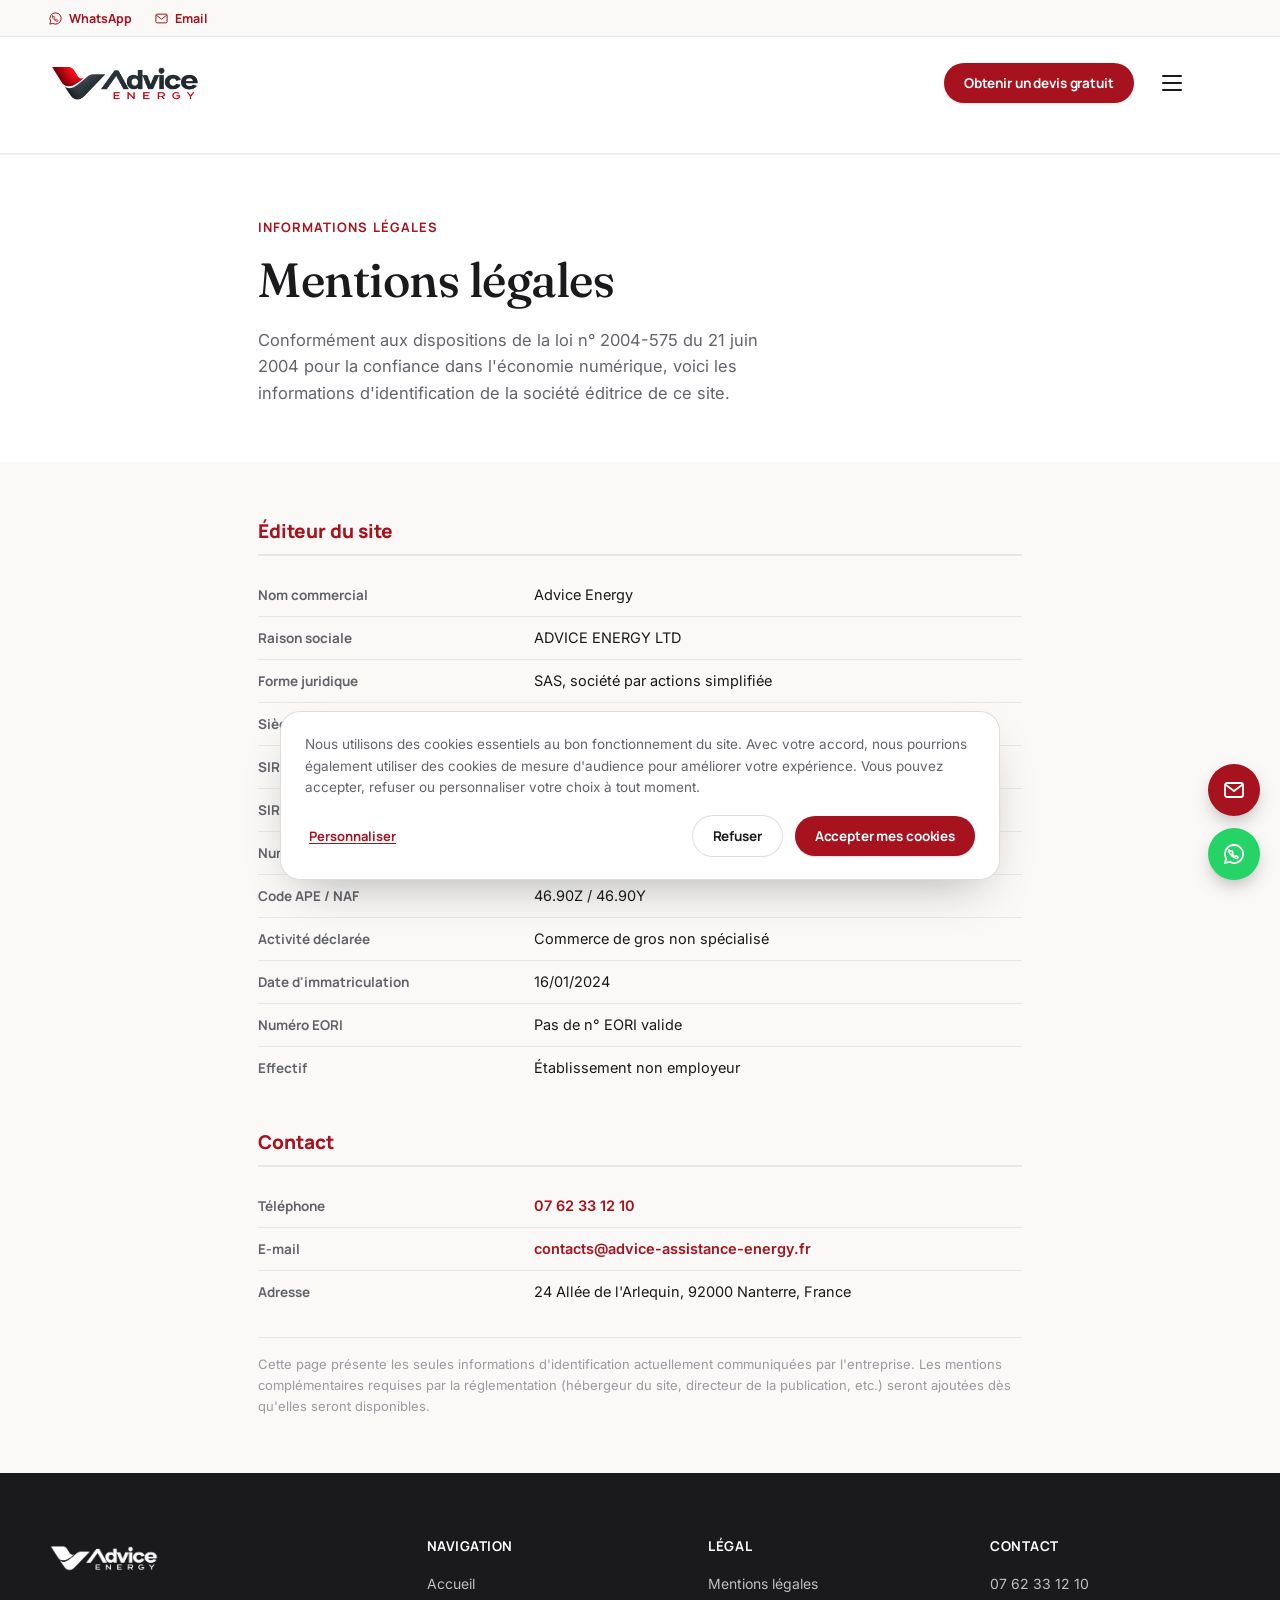
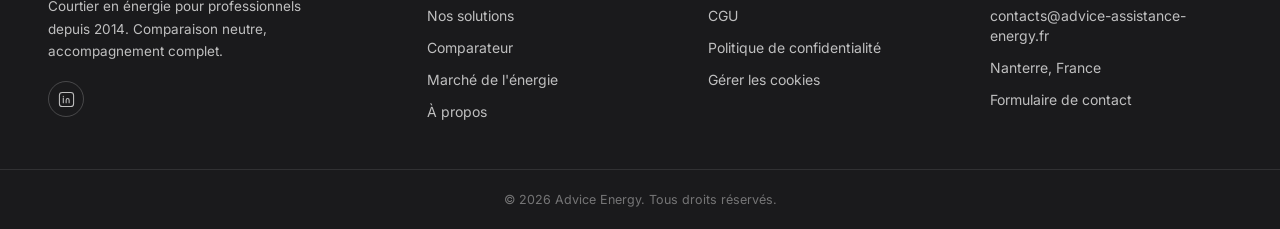
<file: mentions-legales.html>
<!DOCTYPE html>
<html lang="fr">
<head>
<meta charset="UTF-8">
<meta name="viewport" content="width=device-width, initial-scale=1.0">
<title>Mentions légales : Advice Energy</title>
<meta name="description" content="Mentions légales du site Advice Energy : identification de l'entreprise, forme juridique, coordonnées et informations réglementaires.">
<meta name="robots" content="noindex, follow">

<link rel="preconnect" href="https://fonts.googleapis.com">
<link rel="preconnect" href="https://fonts.gstatic.com" crossorigin>
<link href="https://fonts.googleapis.com/css2?family=Manrope:wght@500;600;700;800&family=Inter:wght@400;500;600&family=Fraunces:ital,wght@0,500;0,600;1,500;1,600&display=swap" rel="stylesheet">

<link rel="stylesheet" href="assets/css/style.css">
</head>
<body>

<a href="#main" class="skip-link">Aller au contenu</a>

<!-- ============================= -->
<!-- TOPBAR - CONTACT RAPIDE -->
<!-- ============================= -->
<div class="topbar">
  <div class="topbar__inner">
    <a href="https://wa.me/33762331210?text=Bonjour%20Advice%20Energy%2C%20j%27ai%20une%20question." class="topbar__link" target="_blank" rel="noopener">
      <span class="topbar__icon" aria-hidden="true">
        <svg viewBox="0 0 24 24" fill="none"><path d="M12 3a9 9 0 0 0-7.8 13.5L3 21l4.6-1.2A9 9 0 1 0 12 3z" stroke="currentColor" stroke-width="1.6" stroke-linejoin="round"/><path d="M8.5 9.3c.2-.5.5-.6.8-.6h.5c.2 0 .4.1.5.4l.6 1.3c.1.3 0 .5-.1.7l-.5.5c-.1.2-.1.3 0 .5.5.9 1.4 1.8 2.3 2.3.2.1.3.1.5 0l.5-.5c.2-.2.4-.2.7-.1l1.3.6c.3.1.4.3.4.5v.5c0 .3-.1.6-.5.8-.9.4-2.2.2-4-1-1.4-.9-2.7-2.2-3.6-3.6-1.1-1.7-1.3-2.9-1-3.9z" stroke="currentColor" stroke-width="1.3" stroke-linecap="round" stroke-linejoin="round"/></svg>
      </span>
      WhatsApp
    </a>
    <a href="mailto:contacts@advice-assistance-energy.fr" class="topbar__link">
      <span class="topbar__icon" aria-hidden="true">
        <svg viewBox="0 0 24 24" fill="none"><rect x="3" y="5" width="18" height="14" rx="2" stroke="currentColor" stroke-width="1.6"/><path d="M4 7l8 6 8-6" stroke="currentColor" stroke-width="1.6" stroke-linecap="round" stroke-linejoin="round"/></svg>
      </span>
      Email
    </a>
  </div>
</div>

<!-- ============================= -->
<!-- HEADER STICKY                 -->
<!-- ============================= -->
<header class="site-header" id="siteHeader">
  <div class="site-header__inner">

    <a href="index.html#accueil" class="site-header__logo" aria-label="Accueil Advice Energy">
      <img src="assets/images/Advice_Energy_Logo.png" alt="Advice Energy" class="site-header__logo-img">
    </a>

    <nav class="site-header__nav" aria-label="Navigation principale">
      <ul>
        <li><a href="index.html#accueil" class="nav-link" data-i18n="nav.accueil">Accueil</a></li>
        <li><a href="index.html#solutions" class="nav-link" data-i18n="nav.solutions">Nos solutions</a></li>
        <li><a href="index.html#comparateur" class="nav-link" data-i18n="nav.comparateur">Comparateur</a></li>
        <li><a href="index.html#actualites" class="nav-link" data-i18n="nav.marche">Marché de l'énergie</a></li>
        <li><a href="index.html#apropos" class="nav-link" data-i18n="nav.apropos">À propos</a></li>
        <li><a href="index.html#contact" class="nav-link" data-i18n="nav.contact">Contact</a></li>
      </ul>
    </nav>

    <div class="site-header__actions">
      <a href="tel:0762331210" class="site-header__phone">
        <span class="site-header__phone-icon" aria-hidden="true">
          <svg viewBox="0 0 24 24" fill="none"><path d="M6.6 10.8c1.4 2.8 3.8 5.1 6.6 6.6l2.2-2.2c.3-.3.7-.4 1-.2 1.1.4 2.3.6 3.6.6.6 0 1 .4 1 1V20c0 .6-.4 1-1 1C10.6 21 3 13.4 3 4c0-.6.4-1 1-1h3.4c.6 0 1 .4 1 1 0 1.3.2 2.5.6 3.6.1.4 0 .8-.2 1L6.6 10.8z" stroke="currentColor" stroke-width="1.6" stroke-linecap="round" stroke-linejoin="round"/></svg>
        </span>
        <span class="site-header__phone-number">07 62 33 12 10</span>
      </a>

      <a href="https://wa.me/33762331210?text=Bonjour%20Advice%20Energy%2C%20je%20souhaite%20obtenir%20un%20devis%20gratuit%20pour%20mon%20entreprise." class="btn btn--cta" target="_blank" rel="noopener" data-i18n="header.cta">Obtenir un devis gratuit</a>

      <div class="lang-switch" role="group" aria-label="Choisir la langue / Choose language">
        <button type="button" class="lang-switch__btn is-active" data-lang="fr">FR</button>
        <button type="button" class="lang-switch__btn" data-lang="en">EN</button>
      </div>

      <button class="site-header__burger" id="burgerBtn" type="button" aria-label="Ouvrir le menu" aria-expanded="false" aria-controls="mobileMenu">
        <span></span><span></span><span></span>
      </button>
    </div>
  </div>

  <div class="site-header__mobile" id="mobileMenu">
    <ul class="site-header__mobile-nav">
      <li><a href="index.html#accueil" data-i18n="nav.accueil">Accueil</a></li>
      <li><a href="index.html#solutions" data-i18n="nav.solutions">Nos solutions</a></li>
      <li><a href="index.html#comparateur" data-i18n="nav.comparateur">Comparateur</a></li>
      <li><a href="index.html#actualites" data-i18n="nav.marche">Marché de l'énergie</a></li>
      <li><a href="index.html#apropos" data-i18n="nav.apropos">À propos</a></li>
      <li><a href="index.html#contact" data-i18n="nav.contact">Contact</a></li>
    </ul>
    <div class="lang-switch lang-switch--mobile" role="group" aria-label="Choisir la langue / Choose language">
      <button type="button" class="lang-switch__btn is-active" data-lang="fr">FR</button>
      <button type="button" class="lang-switch__btn" data-lang="en">EN</button>
    </div>
    <a href="tel:0762331210" class="site-header__mobile-phone">
      <span class="site-header__phone-icon" aria-hidden="true">
        <svg viewBox="0 0 24 24" fill="none"><path d="M6.6 10.8c1.4 2.8 3.8 5.1 6.6 6.6l2.2-2.2c.3-.3.7-.4 1-.2 1.1.4 2.3.6 3.6.6.6 0 1 .4 1 1V20c0 .6-.4 1-1 1C10.6 21 3 13.4 3 4c0-.6.4-1 1-1h3.4c.6 0 1 .4 1 1 0 1.3.2 2.5.6 3.6.1.4 0 .8-.2 1L6.6 10.8z" stroke="currentColor" stroke-width="1.6" stroke-linecap="round" stroke-linejoin="round"/></svg>
      </span>
      <strong>07 62 33 12 10</strong>
    </a>
    <a href="https://wa.me/33762331210?text=Bonjour%20Advice%20Energy%2C%20je%20souhaite%20obtenir%20un%20devis%20gratuit%20pour%20mon%20entreprise." class="btn btn--cta btn--block" target="_blank" rel="noopener" data-i18n="header.cta">Obtenir un devis gratuit</a>
  </div>
</header>

<main id="main">

  <!-- ============================= -->
  <!-- EN-TÊTE DE PAGE                -->
  <!-- ============================= -->
  <section class="section legal-hero">
    <div class="section__inner section__inner--narrow">
      <p class="eyebrow">Informations légales</p>
      <h1 class="legal-hero__title">Mentions légales</h1>
      <p class="hero__lede">Conformément aux dispositions de la loi n° 2004-575 du 21 juin 2004 pour la confiance dans l'économie numérique, voici les informations d'identification de la société éditrice de ce site.</p>
    </div>
  </section>

  <!-- ============================= -->
  <!-- CONTENU - MENTIONS LEGALES -->
  <!-- ============================= -->
  <section class="section section--soft">
    <div class="section__inner section__inner--narrow">

      <article class="legal-block">
        <h2>Éditeur du site</h2>
        <dl class="legal-list">
          <div class="legal-row"><dt>Nom commercial</dt><dd>Advice Energy</dd></div>
          <div class="legal-row"><dt>Raison sociale</dt><dd>ADVICE ENERGY LTD</dd></div>
          <div class="legal-row"><dt>Forme juridique</dt><dd>SAS, société par actions simplifiée</dd></div>
          <div class="legal-row"><dt>Siège social</dt><dd>24 Allée de l'Arlequin, 92000 Nanterre, France</dd></div>
          <div class="legal-row"><dt>SIREN</dt><dd>987 506 003</dd></div>
          <div class="legal-row"><dt>SIRET (établissement principal)</dt><dd>987 506 003 00019</dd></div>
          <div class="legal-row"><dt>Numéro de TVA intracommunautaire</dt><dd>FR87 987 506 003</dd></div>
          <div class="legal-row"><dt>Code APE / NAF</dt><dd>46.90Z / 46.90Y</dd></div>
          <div class="legal-row"><dt>Activité déclarée</dt><dd>Commerce de gros non spécialisé</dd></div>
          <div class="legal-row"><dt>Date d'immatriculation</dt><dd>16/01/2024</dd></div>
          <div class="legal-row"><dt>Numéro EORI</dt><dd>Pas de n° EORI valide</dd></div>
          <div class="legal-row"><dt>Effectif</dt><dd>Établissement non employeur</dd></div>
        </dl>
      </article>

      <article class="legal-block">
        <h2>Contact</h2>
        <dl class="legal-list">
          <div class="legal-row"><dt>Téléphone</dt><dd><a href="tel:0762331210">07 62 33 12 10</a></dd></div>
          <div class="legal-row"><dt>E-mail</dt><dd><a href="mailto:contacts@advice-assistance-energy.fr">contacts@advice-assistance-energy.fr</a></dd></div>
          <div class="legal-row"><dt>Adresse</dt><dd>24 Allée de l'Arlequin, 92000 Nanterre, France</dd></div>
        </dl>
      </article>

      <p class="legal-note">Cette page présente les seules informations d'identification actuellement communiquées par l'entreprise. Les mentions complémentaires requises par la réglementation (hébergeur du site, directeur de la publication, etc.) seront ajoutées dès qu'elles seront disponibles.</p>

    </div>
  </section>

</main>

<!-- ============================= -->
<!-- 14) FOOTER                     -->
<!-- ============================= -->
<footer class="site-footer">
  <div class="section__inner site-footer__inner">
    <div class="site-footer__brand">
      <img src="assets/images/Advice_Energy_Logo.png" alt="Advice Energy" class="site-footer__logo">
      <p data-i18n="footer.tagline">Courtier en énergie pour professionnels depuis 2014. Comparaison neutre, accompagnement complet.</p>
      <a href="#" class="site-footer__social" aria-label="Advice Energy sur LinkedIn">
        <svg viewBox="0 0 24 24" fill="none"><rect x="2" y="2" width="20" height="20" rx="4" stroke="currentColor" stroke-width="1.5"/><path d="M7.5 10v6.5M7.5 7.6v.1M11.5 16.5V13c0-1.4.9-2.4 2.2-2.4 1.2 0 2 .9 2 2.3v3.6" stroke="currentColor" stroke-width="1.5" stroke-linecap="round"/></svg>
      </a>
    </div>

    <nav class="site-footer__col" aria-label="Navigation">
      <h3 data-i18n="footer.navHeading">Navigation</h3>
      <ul>
        <li><a href="index.html#accueil" data-i18n="nav.accueil">Accueil</a></li>
        <li><a href="index.html#solutions" data-i18n="nav.solutions">Nos solutions</a></li>
        <li><a href="index.html#comparateur" data-i18n="nav.comparateur">Comparateur</a></li>
        <li><a href="index.html#actualites" data-i18n="nav.marche">Marché de l'énergie</a></li>
        <li><a href="index.html#apropos" data-i18n="nav.apropos">À propos</a></li>
      </ul>
    </nav>

    <div class="site-footer__col">
      <h3 data-i18n="footer.legalHeading">Légal</h3>
      <ul>
        <li><a href="mentions-legales.html" data-i18n="footer.legal1">Mentions légales</a></li>
        <li><a href="#" data-i18n="footer.legal2">CGU</a></li>
        <li><a href="#" data-i18n="footer.legal3">Politique de confidentialité</a></li>
        <li><button type="button" class="footer-link-btn" id="footerManageCookiesBtn" data-i18n="footer.manageCookies">Gérer les cookies</button></li>
      </ul>
    </div>

    <div class="site-footer__col">
      <h3 data-i18n="nav.contact">Contact</h3>
      <ul>
        <li><a href="tel:0762331210">07 62 33 12 10</a></li>
        <li><a href="mailto:contacts@advice-assistance-energy.fr">contacts@advice-assistance-energy.fr</a></li>
        <li><a href="https://www.google.com/maps/search/?api=1&query=Nanterre%2C%20France" target="_blank" rel="noopener">Nanterre, France</a></li>
        <li><a href="index.html#contact" data-i18n="footer.contactFormLink">Formulaire de contact</a></li>
      </ul>
    </div>
  </div>

  <div class="site-footer__bottom">
    <p>© <span id="currentYear"></span> Advice Energy. <span data-i18n="footer.rights">Tous droits réservés.</span></p>
  </div>
</footer>

<!-- ============================= -->
<!-- BOUTONS FLOTTANTS - CONTACT -->
<!-- ============================= -->
<div class="float-contact">
  <a href="mailto:contacts@advice-assistance-energy.fr" class="float-contact__btn float-contact__btn--email" aria-label="Nous écrire par e-mail">
    <svg viewBox="0 0 24 24" fill="none"><rect x="3" y="5" width="18" height="14" rx="2" stroke="currentColor" stroke-width="1.8"/><path d="M4 7l8 6 8-6" stroke="currentColor" stroke-width="1.8" stroke-linecap="round" stroke-linejoin="round"/></svg>
    <span class="float-contact__tooltip">Email</span>
  </a>
  <a href="https://wa.me/33762331210?text=Bonjour%20Advice%20Energy%2C%20j%27ai%20une%20question." class="float-contact__btn float-contact__btn--whatsapp" target="_blank" rel="noopener" aria-label="Nous écrire sur WhatsApp">
    <svg viewBox="0 0 24 24" fill="none"><path d="M12 3a9 9 0 0 0-7.8 13.5L3 21l4.6-1.2A9 9 0 1 0 12 3z" stroke="currentColor" stroke-width="1.8" stroke-linejoin="round"/><path d="M8.5 9.3c.2-.5.5-.6.8-.6h.5c.2 0 .4.1.5.4l.6 1.3c.1.3 0 .5-.1.7l-.5.5c-.1.2-.1.3 0 .5.5.9 1.4 1.8 2.3 2.3.2.1.3.1.5 0l.5-.5c.2-.2.4-.2.7-.1l1.3.6c.3.1.4.3.4.5v.5c0 .3-.1.6-.5.8-.9.4-2.2.2-4-1-1.4-.9-2.7-2.2-3.6-3.6-1.1-1.7-1.3-2.9-1-3.9z" stroke="currentColor" stroke-width="1.5" stroke-linecap="round" stroke-linejoin="round" fill="currentColor" fill-opacity="0.08"/></svg>
    <span class="float-contact__tooltip">WhatsApp</span>
  </a>
</div>

<!-- ============================= -->
<!-- BANDEAU CONSENTEMENT COOKIES  -->
<!-- ============================= -->
<div class="cookie-banner" id="cookieBanner" role="dialog" aria-live="polite" aria-label="Gestion des cookies" hidden>
  <div class="cookie-banner__inner">
    <div class="cookie-banner__simple" id="cookieSimple">
      <p class="cookie-banner__text">
        Nous utilisons des cookies essentiels au bon fonctionnement du site. Avec votre accord, nous pourrions également utiliser des cookies de mesure d'audience pour améliorer votre expérience. Vous pouvez accepter, refuser ou personnaliser votre choix à tout moment.
      </p>
      <div class="cookie-banner__actions">
        <button type="button" class="cookie-banner__link" id="cookieManageBtn">Personnaliser</button>
        <button type="button" class="btn btn--ghost" id="cookieRefuseBtn">Refuser</button>
        <button type="button" class="btn btn--cta" id="cookieAcceptBtn">Accepter mes cookies</button>
      </div>
    </div>

    <div class="cookie-banner__prefs" id="cookiePrefs" hidden>
      <p class="cookie-banner__text">Choisissez les cookies que vous autorisez sur ce site :</p>

      <div class="cookie-pref-row">
        <div>
          <strong>Cookies essentiels</strong>
          <span>Nécessaires au fonctionnement du site (navigation, préférence de langue). Toujours actifs.</span>
        </div>
        <span class="cookie-toggle cookie-toggle--locked" aria-hidden="true"><span class="cookie-toggle__dot"></span></span>
      </div>

      <div class="cookie-pref-row">
        <div>
          <strong>Cookies de mesure d'audience</strong>
          <span>Nous aident à comprendre comment le site est utilisé, de façon anonyme.</span>
        </div>
        <button type="button" class="cookie-toggle" id="cookieAnalyticsToggle" role="switch" aria-checked="false" aria-label="Activer les cookies de mesure d'audience">
          <span class="cookie-toggle__dot"></span>
        </button>
      </div>

      <div class="cookie-banner__actions">
        <button type="button" class="cookie-banner__link" id="cookieBackBtn">Retour</button>
        <button type="button" class="btn btn--cta" id="cookieSavePrefsBtn">Enregistrer mes choix</button>
      </div>
    </div>
  </div>
</div>

<script src="assets/js/script.js"></script>
</body>
</html>
</file>
<file: assets/css/style.css>
/* =====================================================
   ADVICE ENERGY - LANDING PAGE
   Design system dérivé du logo (rouge + filet or)
   ===================================================== */

:root {
  --color-primary: #a6121e;
  --color-primary-dark: #7e0e17;
  --color-gold-start: #ff8a00;
  --color-gold-end: #e5c500;

  --color-ink: #1a1a1c;
  --color-slate: #63636b;
  --color-mist: #9a9aa1;

  --color-bg: #ffffff;
  --color-bg-soft: #faf9f7;
  --color-bg-alt: #f4f1ec;
  --color-border: rgba(20, 20, 22, 0.08);
  --color-border-strong: rgba(20, 20, 22, 0.14);

  --shadow-rest: 0 1px 0 rgba(20, 20, 22, 0.06);
  --shadow-scrolled: 0 12px 32px -16px rgba(20, 20, 22, 0.18), 0 1px 0 rgba(20, 20, 22, 0.06);
  --shadow-card: 0 1px 2px rgba(20,20,22,.04), 0 12px 28px -18px rgba(20,20,22,.16);
  --shadow-card-hover: 0 20px 40px -20px rgba(20,20,22,.24);

  --font-display: 'Manrope', 'Segoe UI', sans-serif;
  --font-body: 'Inter', 'Segoe UI', sans-serif;
  --font-serif: 'Fraunces', Georgia, serif;

  --header-h: 92px;
  --topbar-h: 36px;
  --header-h-scrolled: 68px;
  --ease-premium: cubic-bezier(0.4, 0, 0.2, 1);
  --transition-header: 300ms var(--ease-premium);

  --container-max: 1280px;
  --gutter: clamp(20px, 4vw, 48px);
  --radius-lg: 20px;
  --radius-md: 14px;
  --radius-sm: 8px;
}

*, *::before, *::after { box-sizing: border-box; }

html { scroll-behavior: smooth; }

body {
  margin: 0;
  font-family: var(--font-body);
  color: var(--color-ink);
  background: var(--color-bg);
  -webkit-font-smoothing: antialiased;
  overflow-x: hidden;
}

a { text-decoration: none; color: inherit; }
button { font: inherit; background: none; border: none; cursor: pointer; }
ul { list-style: none; margin: 0; padding: 0; }
img { max-width: 100%; display: block; }
h1, h2, h3 { font-family: var(--font-display); margin: 0; color: var(--color-ink); }
p { margin: 0; }

:focus-visible {
  outline: 2px solid var(--color-gold-end);
  outline-offset: 3px;
  border-radius: 4px;
}

.skip-link {
  position: absolute;
  left: -999px;
  top: 0;
  background: var(--color-primary);
  color: #fff;
  padding: 12px 20px;
  z-index: 2000;
  border-radius: 0 0 8px 0;
}
.skip-link:focus { left: 0; }

.sr-only {
  position: absolute;
  width: 1px; height: 1px;
  padding: 0; margin: -1px;
  overflow: hidden;
  clip: rect(0, 0, 0, 0);
  white-space: nowrap;
  border: 0;
}

.section__inner {
  max-width: var(--container-max);
  margin: 0 auto;
  padding: 0 var(--gutter);
}

.section__inner--narrow { max-width: 860px; }

.section__inner--split {
  display: grid;
  grid-template-columns: 1.15fr 0.85fr;
  gap: clamp(32px, 5vw, 72px);
  align-items: center;
}

.section {
  padding: clamp(32px, 4.5vw, 56px) 0;
  scroll-margin-top: 140px;
}

.hero, .cta-banner { scroll-margin-top: 132px; }

.section--soft { background: var(--color-bg-soft); }

.section__title {
  font-size: clamp(26px, 3.4vw, 38px);
  font-weight: 800;
  letter-spacing: -0.02em;
  line-height: 1.2;
}

.section__title--center { text-align: center; max-width: 640px; margin: 0 auto 16px; }

.section__lede {
  font-size: 16.5px;
  color: var(--color-slate);
  line-height: 1.7;
  max-width: 620px;
}

.section__lede--center { text-align: center; margin: 0 auto 32px; }

.section__cta { display: flex; justify-content: center; margin-top: 32px; }

.eyebrow {
  font-family: var(--font-display);
  font-size: 13px;
  font-weight: 700;
  letter-spacing: 0.08em;
  text-transform: uppercase;
  color: var(--color-primary);
  margin: 0 0 14px;
}

.eyebrow--center { text-align: center; }

/* =========================================
   BUTTONS
   ========================================= */

.btn {
  display: inline-flex;
  align-items: center;
  justify-content: center;
  gap: 8px;
  font-family: var(--font-display);
  font-weight: 700;
  font-size: 14.5px;
  letter-spacing: -0.01em;
  white-space: nowrap;
  cursor: pointer;
  border: none;
  border-radius: 999px;
  padding: 13px 26px;
}

.btn--lg { padding: 16px 32px; font-size: 15.5px; }

.btn--cta {
  position: relative;
  color: #fff;
  background: var(--color-primary);
  overflow: hidden;
  isolation: isolate;
  box-shadow: 0 1px 2px rgba(166, 18, 30, 0.15);
  transition: transform 220ms var(--ease-premium), box-shadow 220ms var(--ease-premium), padding var(--transition-header);
}

.btn--cta::before {
  content: "";
  position: absolute;
  inset: 0;
  z-index: -1;
  background: linear-gradient(120deg, var(--color-gold-start), var(--color-primary) 55%, var(--color-primary-dark));
  opacity: 0;
  transition: opacity 260ms var(--ease-premium);
}

.btn--cta:hover { transform: translateY(-1px); box-shadow: 0 10px 24px -8px rgba(166, 18, 30, 0.45); }
.btn--cta:hover::before { opacity: 1; }
.btn--cta:active { transform: translateY(0); }

.btn--ghost {
  color: var(--color-ink);
  background: #fff;
  border: 1.5px solid var(--color-border-strong);
  transition: border-color 200ms var(--ease-premium), background 200ms var(--ease-premium);
}
.btn--ghost:hover { border-color: var(--color-primary); background: var(--color-bg-soft); }

.btn--cta-inverse {
  background: #fff;
  color: var(--color-primary);
  transition: transform 220ms var(--ease-premium), box-shadow 220ms var(--ease-premium);
}
.btn--cta-inverse:hover { transform: translateY(-1px); box-shadow: 0 10px 24px -8px rgba(0,0,0,.35); }

.btn--block { width: 100%; }

/* =========================================
   HEADER
   ========================================= */

/* =========================================
   BOUTONS FLOTTANTS - CONTACT
   ========================================= */

.float-contact {
  position: fixed;
  right: 20px;
  bottom: 20px;
  z-index: 900;
  display: flex;
  flex-direction: column;
  gap: 12px;
}

.float-contact__btn {
  position: relative;
  display: flex;
  align-items: center;
  justify-content: center;
  width: 52px;
  height: 52px;
  border-radius: 50%;
  color: #fff;
  box-shadow: 0 8px 20px -6px rgba(0, 0, 0, 0.35);
  transition: transform 200ms var(--ease-premium), box-shadow 200ms var(--ease-premium);
}
.float-contact__btn svg { width: 24px; height: 24px; }
.float-contact__btn:hover { transform: translateY(-3px) scale(1.05); box-shadow: 0 12px 26px -6px rgba(0, 0, 0, 0.4); }

.float-contact__btn--whatsapp { background: #25d366; }
.float-contact__btn--email { background: var(--color-primary); }

.float-contact__tooltip {
  position: absolute;
  right: calc(100% + 12px);
  top: 50%;
  transform: translateY(-50%) translateX(6px);
  background: var(--color-ink);
  color: #fff;
  font-family: var(--font-display);
  font-weight: 700;
  font-size: 12.5px;
  padding: 6px 12px;
  border-radius: var(--radius-sm);
  white-space: nowrap;
  opacity: 0;
  pointer-events: none;
  transition: opacity 180ms var(--ease-premium), transform 180ms var(--ease-premium);
}
.float-contact__btn:hover .float-contact__tooltip { opacity: 1; transform: translateY(-50%) translateX(0); }

/* =========================================
   BANDEAU CONSENTEMENT COOKIES
   ========================================= */

.cookie-banner {
  position: fixed;
  left: 20px;
  right: 20px;
  bottom: 20px;
  z-index: 1200;
  max-width: 720px;
  margin: 0 auto;
  background: #fff;
  border: 1px solid var(--color-border-strong);
  border-radius: var(--radius-lg);
  box-shadow: 0 20px 50px -20px rgba(20, 20, 22, 0.35);
  padding: 22px 24px;
  opacity: 0;
  transform: translateY(16px);
  transition: opacity 320ms var(--ease-premium), transform 320ms var(--ease-premium);
}

.cookie-banner.is-visible { opacity: 1; transform: translateY(0); }

.cookie-banner__text { font-size: 13.5px; color: var(--color-slate); line-height: 1.6; margin-bottom: 16px; }
.cookie-banner__text strong { color: var(--color-ink); }

.cookie-banner__actions { display: flex; flex-wrap: wrap; align-items: center; gap: 12px; justify-content: flex-end; }

.cookie-banner__link {
  font-family: var(--font-display);
  font-weight: 700;
  font-size: 13px;
  color: var(--color-primary);
  padding: 10px 4px;
  margin-right: auto;
  text-decoration: underline;
  text-underline-offset: 2px;
}

.cookie-banner .btn { padding: 11px 20px; font-size: 13.5px; }

.cookie-pref-row {
  display: flex;
  align-items: center;
  justify-content: space-between;
  gap: 16px;
  padding: 14px 0;
  border-top: 1px solid var(--color-border);
}
.cookie-pref-row:first-of-type { border-top: none; }
.cookie-pref-row strong { display: block; font-family: var(--font-display); font-size: 13.5px; margin-bottom: 3px; }
.cookie-pref-row span { font-size: 12.5px; color: var(--color-mist); line-height: 1.5; }

.cookie-toggle {
  position: relative;
  flex-shrink: 0;
  width: 42px;
  height: 24px;
  border-radius: 999px;
  background: var(--color-border-strong);
  transition: background 180ms var(--ease-premium);
}
.cookie-toggle__dot {
  position: absolute;
  top: 3px;
  left: 3px;
  width: 18px;
  height: 18px;
  border-radius: 50%;
  background: #fff;
  box-shadow: 0 1px 2px rgba(0,0,0,.2);
  transition: transform 180ms var(--ease-premium);
}
.cookie-toggle[aria-checked="true"] { background: var(--color-primary); }
.cookie-toggle[aria-checked="true"] .cookie-toggle__dot { transform: translateX(18px); }
.cookie-toggle--locked { background: var(--color-primary); opacity: .5; cursor: not-allowed; }
.cookie-toggle--locked .cookie-toggle__dot { transform: translateX(18px); }

.footer-link-btn {
  font-size: 14px;
  color: inherit;
  padding: 0;
  text-align: left;
  transition: color 180ms var(--ease-premium);
}
.footer-link-btn:hover { color: #fff; }

@media (max-width: 640px) {
  .cookie-banner { left: 12px; right: 12px; bottom: 12px; padding: 18px; }
  .cookie-banner__actions { justify-content: stretch; }
  .cookie-banner__actions .btn { flex: 1; }
  .cookie-banner__link { width: 100%; margin-right: 0; text-align: center; }
}

@media (prefers-reduced-motion: reduce) {
  .cookie-banner { transition: none; }
}

/* =========================================
   TOPBAR - CONTACT RAPIDE
   ========================================= */

.topbar {
  position: sticky;
  top: 0;
  z-index: 1001;
  background: var(--color-bg-soft);
  border-bottom: 1px solid var(--color-border);
}

.topbar__inner {
  max-width: var(--container-max);
  margin: 0 auto;
  height: var(--topbar-h);
  padding: 0 var(--gutter);
  display: flex;
  align-items: center;
  gap: 22px;
}

.topbar__link {
  display: flex;
  align-items: center;
  gap: 6px;
  font-family: var(--font-display);
  font-weight: 700;
  font-size: 12.5px;
  color: var(--color-primary);
  transition: opacity 160ms var(--ease-premium);
}
.topbar__link:hover { opacity: 0.72; }

.topbar__icon { display: flex; color: var(--color-primary); }
.topbar__icon svg { width: 15px; height: 15px; }

.site-header {
  position: sticky;
  top: var(--topbar-h, 34px);
  z-index: 1000;
  width: 100%;
  background: rgba(255, 255, 255, 0.92);
  backdrop-filter: saturate(180%) blur(14px);
  -webkit-backdrop-filter: saturate(180%) blur(14px);
  border-bottom: 1px solid var(--color-border);
  box-shadow: var(--shadow-rest);
  transition: box-shadow var(--transition-header), border-color var(--transition-header);
}

.site-header::after {
  content: "";
  position: absolute;
  left: 0; right: 0; bottom: -1px;
  height: 2px;
  background: linear-gradient(90deg, var(--color-gold-start), var(--color-gold-end));
  opacity: 0;
  transform: scaleX(0.6);
  transition: opacity var(--transition-header), transform var(--transition-header);
}

.site-header.is-scrolled { box-shadow: var(--shadow-scrolled); border-color: transparent; }
.site-header.is-scrolled::after { opacity: 1; transform: scaleX(1); }

.site-header__inner {
  max-width: var(--container-max);
  margin: 0 auto;
  height: var(--header-h);
  padding: 0 var(--gutter);
  display: grid;
  grid-template-columns: auto 1fr auto;
  align-items: center;
  column-gap: clamp(16px, 3vw, 40px);
  transition: height var(--transition-header);
}

.site-header.is-scrolled .site-header__inner { height: var(--header-h-scrolled); }

.site-header__logo { display: flex; align-items: center; height: 100%; flex-shrink: 0; }
.site-header__logo-img { height: 58px; width: auto; transition: height var(--transition-header); }
.site-header.is-scrolled .site-header__logo-img { height: 42px; }

.site-header__nav ul { display: flex; align-items: center; flex-wrap: nowrap; gap: clamp(8px, 1.2vw, 22px); justify-content: center; }

.nav-link {
  position: relative;
  font-family: var(--font-display);
  font-size: 13.5px;
  font-weight: 600;
  color: var(--color-slate);
  padding: 6px 2px;
  white-space: nowrap;
  transition: color 180ms var(--ease-premium);
}

.nav-link::after {
  content: "";
  position: absolute;
  left: 0; right: 0; bottom: -4px;
  height: 2px;
  background: linear-gradient(90deg, var(--color-gold-start), var(--color-gold-end));
  transform: scaleX(0);
  transform-origin: left;
  transition: transform 220ms var(--ease-premium);
}

.nav-link:hover { color: var(--color-ink); }
.nav-link:hover::after, .nav-link.is-active::after { transform: scaleX(1); }
.nav-link.is-active { color: var(--color-ink); }

.site-header__actions { display: flex; align-items: center; flex-wrap: nowrap; gap: 16px; justify-self: end; }

.lang-switch {
  display: flex;
  align-items: center;
  background: var(--color-bg-soft);
  border: 1px solid var(--color-border);
  border-radius: 999px;
  padding: 3px;
  gap: 2px;
}

.lang-switch__btn {
  font-family: var(--font-display);
  font-weight: 700;
  font-size: 11.5px;
  letter-spacing: 0.02em;
  color: var(--color-slate);
  padding: 6px 10px;
  border-radius: 999px;
  transition: background 180ms var(--ease-premium), color 180ms var(--ease-premium);
}
.lang-switch__btn:hover { color: var(--color-ink); }
.lang-switch__btn.is-active { background: var(--color-primary); color: #fff; }

.lang-switch--mobile {
  align-self: flex-start;
  margin: 4px 0 2px;
}

.site-header__phone { display: flex; align-items: center; gap: 8px; color: var(--color-ink); }
.site-header__phone-icon { display: flex; color: var(--color-primary); }
.site-header__phone-icon svg { width: 17px; height: 17px; }
.site-header__phone-number { display: none; }

.site-header__actions .btn--cta { padding: 11px 20px; font-size: 13.5px; }
.site-header.is-scrolled .btn--cta { padding: 9px 18px; font-size: 13px; }

.site-header__burger {
  display: none;
  flex-direction: column;
  justify-content: center;
  align-items: center;
  gap: 5px;
  width: 44px;
  height: 44px;
  border-radius: 10px;
}
.site-header__burger span { display: block; width: 20px; height: 2px; background: var(--color-ink); border-radius: 2px; transition: transform 260ms var(--ease-premium), opacity 260ms var(--ease-premium); }
.site-header__burger[aria-expanded="true"] span:nth-child(1) { transform: translateY(7px) rotate(45deg); }
.site-header__burger[aria-expanded="true"] span:nth-child(2) { opacity: 0; }
.site-header__burger[aria-expanded="true"] span:nth-child(3) { transform: translateY(-7px) rotate(-45deg); }

.site-header__mobile {
  display: none;
  flex-direction: column;
  gap: 18px;
  padding: 0 var(--gutter) 24px;
  max-width: var(--container-max);
  margin: 0 auto;
  max-height: 0;
  overflow: hidden;
  opacity: 0;
  transition: max-height 320ms var(--ease-premium), opacity 220ms var(--ease-premium), padding-top 320ms var(--ease-premium);
}
.site-header__mobile.is-open { max-height: 520px; opacity: 1; padding-top: 8px; }

.site-header__mobile-nav { display: flex; flex-direction: column; gap: 2px; border-top: 1px solid var(--color-border); padding-top: 14px; }
.site-header__mobile-nav a { display: block; padding: 14px 4px; font-family: var(--font-display); font-weight: 600; font-size: 15px; border-bottom: 1px solid var(--color-border); }

.site-header__mobile-phone { display: flex; align-items: center; gap: 10px; padding: 14px 16px; background: var(--color-bg-soft); border-radius: 14px; border: 1px solid var(--color-border); }
.site-header__mobile-phone strong { font-family: var(--font-display); font-size: 15px; }

/* =========================================
   HERO
   ========================================= */

.hero { padding-top: clamp(28px, 4vw, 48px); overflow: hidden; }

.hero__inner {
  max-width: var(--container-max);
  margin: 0 auto;
  padding: 0 var(--gutter) clamp(24px, 3.5vw, 40px);
  text-align: left;
}

.hero__content { display: flex; flex-direction: column; align-items: flex-start; }

.hero .eyebrow { text-align: left; }

.hero__content h1 {
  font-family: var(--font-serif);
  font-size: clamp(30px, 4.6vw, 54px);
  font-weight: 500;
  letter-spacing: -0.01em;
  line-height: 1.28;
  max-width: 900px;
  margin: 0 0 20px;
}

.hw { display: inline-block; }
.hw--accent { font-style: italic; font-weight: 700; color: var(--color-primary); }

.hero-headline__words.is-animating .hw {
  opacity: 0;
  transform: translateY(14px);
  animation: hero-word-reveal 560ms var(--ease-premium) forwards;
}

@keyframes hero-word-reveal {
  to { opacity: 1; transform: translateY(0); }
}

.hero__lede { font-size: 16.5px; line-height: 1.6; color: var(--color-slate); max-width: 520px; margin: 0 0 24px; }
.hero__cta-group { display: flex; flex-wrap: wrap; justify-content: flex-start; gap: 16px; }

.trustbar { border-top: 1px solid var(--color-border); background: var(--color-bg-soft); }
.trustbar__list {
  max-width: var(--container-max);
  margin: 0 auto;
  padding: 16px var(--gutter);
  display: flex;
  flex-wrap: wrap;
  gap: 12px 32px;
  justify-content: center;
}
.trustbar__item { font-family: var(--font-display); font-size: 13.5px; font-weight: 600; color: var(--color-slate); display: flex; align-items: center; gap: 8px; }
.trustbar__item--since strong { color: var(--color-ink); font-weight: 800; }
.trustbar__item .check { color: var(--color-primary); font-weight: 800; }

/* =========================================
   FEATURE GRID (Pourquoi comparer)
   ========================================= */

.feature-grid { display: grid; grid-template-columns: repeat(4, 1fr); gap: 20px; margin-top: 32px; }

.feature-card {
  background: #fff;
  border: 1px solid var(--color-border);
  border-radius: var(--radius-lg);
  padding: 30px 26px;
  box-shadow: var(--shadow-card);
  transition: transform 220ms var(--ease-premium), box-shadow 220ms var(--ease-premium), border-color 220ms var(--ease-premium);
}
.feature-card:hover { transform: translateY(-4px); box-shadow: var(--shadow-card-hover); border-color: transparent; }

.feature-card__icon {
  display: inline-flex;
  align-items: center;
  justify-content: center;
  width: 48px; height: 48px;
  border-radius: 12px;
  background: var(--color-bg-alt);
  color: var(--color-primary);
  margin-bottom: 18px;
}
.feature-card__icon svg { width: 22px; height: 22px; }
.feature-card h3 { font-size: 17px; margin-bottom: 8px; }
.feature-card p { font-size: 14.5px; color: var(--color-slate); line-height: 1.6; }

/* =========================================
   OFFER GRID (Nos solutions)
   ========================================= */

.offer-grid { display: grid; grid-template-columns: repeat(3, 1fr); gap: 20px; margin-top: 30px; }

.offer-card {
  background: #fff;
  border: 1px solid var(--color-border);
  border-radius: var(--radius-lg);
  padding: 34px 30px;
  transition: transform 220ms var(--ease-premium), box-shadow 220ms var(--ease-premium);
}
.offer-card:hover { transform: translateY(-4px); box-shadow: var(--shadow-card-hover); }

.offer-card__icon {
  display: inline-flex;
  align-items: center;
  justify-content: center;
  width: 52px; height: 52px;
  border-radius: 50%;
  background: linear-gradient(135deg, var(--color-gold-start), var(--color-gold-end));
  color: #fff;
  margin-bottom: 20px;
}
.offer-card__icon svg { width: 24px; height: 24px; }
.offer-card h3 { font-size: 19px; margin-bottom: 10px; }
.offer-card p { font-size: 14.5px; color: var(--color-slate); line-height: 1.65; margin-bottom: 20px; }
.offer-card__link { font-family: var(--font-display); font-weight: 700; font-size: 14px; color: var(--color-primary); display: inline-flex; align-items: center; gap: 6px; }
.offer-card__link span { transition: transform 200ms var(--ease-premium); }
.offer-card__link:hover span { transform: translateX(3px); }

/* =========================================
   TIMELINE (Comment ça fonctionne)
   ========================================= */

.timeline {
  display: grid;
  grid-template-columns: repeat(4, 1fr);
  gap: 28px;
  position: relative;
  counter-reset: step;
}

.timeline::before {
  content: "";
  position: absolute;
  top: 26px;
  left: 6%;
  right: 6%;
  height: 2px;
  background: linear-gradient(90deg, var(--color-gold-start), var(--color-gold-end));
  opacity: .5;
}

.timeline__step {
  position: relative;
  background: #fff;
  border: 1px solid var(--color-border);
  border-radius: var(--radius-lg);
  padding: 28px 22px 24px;
  text-align: left;
  transition: transform 220ms var(--ease-premium), box-shadow 220ms var(--ease-premium);
}
.timeline__step:hover { transform: translateY(-4px); box-shadow: var(--shadow-card-hover); }

.timeline__number {
  display: inline-flex;
  align-items: center;
  justify-content: center;
  width: 40px; height: 40px;
  border-radius: 50%;
  background: var(--color-primary);
  color: #fff;
  font-family: var(--font-display);
  font-weight: 800;
  font-size: 14px;
  margin-bottom: 16px;
}

.timeline__step h3 { font-size: 16.5px; margin-bottom: 6px; }
.timeline__step p { font-size: 14px; color: var(--color-slate); line-height: 1.6; }

/* =========================================
   À PROPOS
   ========================================= */

.check-list { display: flex; flex-direction: column; gap: 20px; margin-top: 28px; }
.check-list li { display: flex; gap: 14px; align-items: flex-start; }
.check-list__mark {
  flex-shrink: 0;
  width: 28px; height: 28px;
  border-radius: 50%;
  background: var(--color-bg-alt);
  color: var(--color-primary);
  font-weight: 800;
  display: flex; align-items: center; justify-content: center;
  font-size: 13px;
}
.check-list strong { display: block; font-family: var(--font-display); font-size: 15.5px; margin-bottom: 2px; }
.check-list span { font-size: 14.5px; color: var(--color-slate); line-height: 1.5; }

.apropos__visual { display: flex; justify-content: center; }
.apropos__badge {
  width: 220px; height: 220px;
  border-radius: 50%;
  background: linear-gradient(135deg, var(--color-primary), var(--color-primary-dark));
  display: flex; flex-direction: column; align-items: center; justify-content: center;
  color: #fff;
  box-shadow: 0 30px 60px -24px rgba(166,18,30,.5);
  position: relative;
}
.apropos__badge::before {
  content: "";
  position: absolute;
  inset: -10px;
  border-radius: 50%;
  border: 2px dashed rgba(229,197,0,.5);
}
.apropos__badge-year { font-family: var(--font-display); font-size: 40px; font-weight: 800; }
.apropos__badge-label { font-size: 12.5px; letter-spacing: .04em; text-transform: uppercase; opacity: .85; margin-top: 6px; }

/* =========================================
   LOGO GRID (Fournisseurs)
   ========================================= */

.logo-marquee {
  position: relative;
  overflow: hidden;
  margin-top: 28px;
  -webkit-mask-image: linear-gradient(to right, transparent, black 8%, black 92%, transparent);
  mask-image: linear-gradient(to right, transparent, black 8%, black 92%, transparent);
}

.logo-track {
  display: flex;
  align-items: center;
  width: max-content;
  animation: logo-scroll 32s linear infinite;
}

.logo-marquee:hover .logo-track { animation-play-state: paused; }

.logo-track li {
  flex: 0 0 auto;
  width: 168px;
  height: 88px;
  display: flex;
  align-items: center;
  justify-content: center;
  padding: 0 24px;
}

.logo-track__img {
  max-width: 100%;
  max-height: 42px;
  width: auto;
  height: auto;
  object-fit: contain;
  transition: transform 220ms var(--ease-premium);
}
.logo-track li:hover .logo-track__img { transform: scale(1.06); }

@keyframes logo-scroll {
  from { transform: translateX(0); }
  to { transform: translateX(-50%); }
}

@media (prefers-reduced-motion: reduce) {
  .logo-track { animation: none; }
  .logo-marquee { overflow-x: auto; }
}

.logo-grid__note { text-align: center; font-size: 12.5px; color: var(--color-mist); margin-top: 24px; }

/* =========================================
   STATS
   ========================================= */

.stats {
  background: linear-gradient(135deg, var(--color-primary), var(--color-primary-dark));
  color: #fff;
  padding: clamp(28px, 4vw, 44px) 0;
}

.stats__grid { display: grid; grid-template-columns: repeat(4, 1fr); gap: 24px; text-align: center; }
.stats__value { display: block; font-family: var(--font-display); font-size: clamp(30px, 4vw, 44px); font-weight: 800; letter-spacing: -0.02em; }
.stats__label { display: block; margin-top: 8px; font-size: 13.5px; opacity: .85; letter-spacing: .02em; }

/* =========================================
   TESTIMONIALS - DEFILEMENT AUTOMATIQUE
   ========================================= */

.testimonial-marquee {
  position: relative;
  overflow: hidden;
  margin-top: 28px;
  -webkit-mask-image: linear-gradient(to right, transparent, black 4%, black 96%, transparent);
  mask-image: linear-gradient(to right, transparent, black 4%, black 96%, transparent);
}

.testimonial-track {
  display: flex;
  align-items: stretch;
  gap: 24px;
  width: max-content;
  animation: testimonial-scroll 42s linear infinite;
}

.testimonial-marquee:hover .testimonial-track { animation-play-state: paused; }

.testimonial-card {
  flex: 0 0 auto;
  width: min(420px, 82vw);
  background: #fff;
  border: 1px solid var(--color-border);
  border-radius: var(--radius-lg);
  padding: 36px;
  text-align: center;
  box-shadow: var(--shadow-card);
  display: flex;
  flex-direction: column;
}

.testimonial-card__stars { color: var(--color-gold-end); letter-spacing: 3px; font-size: 16px; margin-bottom: 16px; }
.testimonial-card__quote { font-size: 16px; line-height: 1.7; color: var(--color-ink); margin-bottom: 26px; flex: 1; }

.testimonial-card__author { display: flex; align-items: center; justify-content: center; gap: 12px; }
.testimonial-card__avatar {
  width: 44px; height: 44px;
  border-radius: 50%;
  background: var(--color-bg-alt);
  color: var(--color-primary);
  font-family: var(--font-display);
  font-weight: 800;
  font-size: 13px;
  display: flex; align-items: center; justify-content: center;
}
.testimonial-card__author div { text-align: left; }
.testimonial-card__author strong { display: block; font-family: var(--font-display); font-size: 14.5px; }
.testimonial-card__author span { font-size: 13px; color: var(--color-slate); }

@keyframes testimonial-scroll {
  from { transform: translateX(0); }
  to { transform: translateX(-50%); }
}

@media (prefers-reduced-motion: reduce) {
  .testimonial-track { animation: none; }
  .testimonial-marquee { overflow-x: auto; }
}

/* =========================================
   NEWS
   ========================================= */

.news-grid { display: grid; grid-template-columns: repeat(4, 1fr); gap: 18px; margin-top: 30px; }

.news-card {
  background: #fff;
  border: 1px solid var(--color-border);
  border-radius: var(--radius-lg);
  padding: 24px;
  transition: transform 220ms var(--ease-premium), box-shadow 220ms var(--ease-premium);
}
.news-card:hover { transform: translateY(-4px); box-shadow: var(--shadow-card-hover); }

.news-card__tag {
  display: inline-block;
  font-family: var(--font-display);
  font-size: 11.5px;
  font-weight: 700;
  letter-spacing: .04em;
  text-transform: uppercase;
  color: var(--color-primary);
  background: var(--color-bg-alt);
  padding: 5px 10px;
  border-radius: 999px;
  margin-bottom: 14px;
}
.news-card h3 { font-size: 15.5px; line-height: 1.4; margin-bottom: 10px; }
.news-card p { font-size: 13.5px; color: var(--color-slate); line-height: 1.6; margin-bottom: 0; }

/* =========================================
   ÉNERGIE RENOUVELABLE & SOLAIRE
   ========================================= */

.solar-section {
  background: linear-gradient(180deg, #f0f8f3 0%, #ffffff 100%);
}

.solar-grid {
  display: grid;
  grid-template-columns: repeat(4, 1fr);
  gap: 20px;
  margin-top: 44px;
}

.solar-card {
  background: #fff;
  border: 1px solid var(--color-border);
  border-radius: var(--radius-lg);
  padding: 30px 26px;
  text-align: center;
  box-shadow: var(--shadow-card);
  transition: transform 220ms var(--ease-premium), box-shadow 220ms var(--ease-premium);
}
.solar-card:hover { transform: translateY(-4px); box-shadow: var(--shadow-card-hover); }

.solar-card__icon {
  display: inline-flex;
  align-items: center;
  justify-content: center;
  width: 52px;
  height: 52px;
  border-radius: 50%;
  background: rgba(22, 163, 74, 0.1);
  color: #16a34a;
  margin-bottom: 18px;
}
.solar-card__icon svg { width: 24px; height: 24px; }

.solar-card h3 { font-size: 17px; margin-bottom: 8px; }
.solar-card p { font-size: 14px; color: var(--color-slate); line-height: 1.6; }

/* =========================================
   ABONNEMENT - ACCOMPAGNEMENT CONTINU
   ========================================= */

.subscription-section { background: var(--color-bg-soft); }

.sub-benefits { display: flex; flex-direction: column; gap: 20px; margin: 28px 0 0; }

.sub-benefit { display: flex; gap: 14px; align-items: flex-start; }

.sub-benefit__icon {
  flex-shrink: 0;
  width: 40px;
  height: 40px;
  border-radius: 50%;
  background: var(--color-bg-alt);
  color: var(--color-primary);
  display: flex;
  align-items: center;
  justify-content: center;
}
.sub-benefit__icon svg { width: 19px; height: 19px; }

.sub-benefit strong { display: block; font-family: var(--font-display); font-size: 15px; margin-bottom: 2px; }
.sub-benefit span { font-size: 14px; color: var(--color-slate); line-height: 1.55; }

.subscription__card-wrap { display: flex; justify-content: center; }

.pricing-card {
  position: relative;
  width: 100%;
  max-width: 340px;
  background: #fff;
  border: 2px solid var(--color-primary);
  border-radius: var(--radius-lg);
  padding: 34px 28px;
  text-align: center;
  box-shadow: 0 0 0 6px rgba(166, 18, 30, 0.06), var(--shadow-card-hover);
}

.pricing-card__badge {
  position: absolute;
  top: -14px;
  left: 50%;
  transform: translateX(-50%);
  background: linear-gradient(120deg, var(--color-gold-start), var(--color-gold-end));
  color: #fff;
  font-family: var(--font-display);
  font-weight: 800;
  font-size: 11px;
  letter-spacing: 0.04em;
  text-transform: uppercase;
  padding: 6px 16px;
  border-radius: 999px;
  white-space: nowrap;
}

.pricing-card__name {
  font-family: var(--font-display);
  font-weight: 700;
  font-size: 13.5px;
  color: var(--color-slate);
  margin: 10px 0 18px;
}

.pricing-card__price { display: flex; align-items: baseline; justify-content: center; gap: 6px; margin-bottom: 10px; }
.pricing-card__amount { font-family: var(--font-display); font-weight: 800; font-size: 46px; color: var(--color-ink); letter-spacing: -0.02em; }
.pricing-card__period { font-family: var(--font-display); font-weight: 700; font-size: 15px; color: var(--color-slate); }

.pricing-card .btn--cta {
  white-space: normal;
  line-height: 1.3;
  padding-top: 15px;
  padding-bottom: 15px;
  font-size: 14.5px;
}

.pricing-card__note { font-size: 13px; color: var(--color-mist); margin-bottom: 26px; line-height: 1.5; }

/* =========================================
   PAGE MENTIONS LÉGALES
   ========================================= */

.legal-hero { padding-top: clamp(40px, 6vw, 64px); padding-bottom: clamp(24px, 3vw, 32px); }
.legal-hero__title {
  font-family: var(--font-serif);
  font-size: clamp(32px, 4.5vw, 48px);
  font-weight: 500;
  letter-spacing: -0.01em;
  margin: 0 0 18px;
  color: var(--color-ink);
}

.legal-block { margin-bottom: 40px; }
.legal-block:last-of-type { margin-bottom: 24px; }
.legal-block h2 {
  font-family: var(--font-display);
  font-size: 19px;
  font-weight: 800;
  color: var(--color-primary);
  margin-bottom: 18px;
  padding-bottom: 10px;
  border-bottom: 2px solid var(--color-border);
}

.legal-list { margin: 0; }
.legal-row {
  display: grid;
  grid-template-columns: minmax(180px, 260px) 1fr;
  gap: 16px;
  padding: 12px 0;
  border-top: 1px solid var(--color-border);
}
.legal-row:first-child { border-top: none; }
.legal-row dt { font-family: var(--font-display); font-weight: 700; font-size: 13.5px; color: var(--color-slate); margin: 0; }
.legal-row dd { font-size: 14.5px; color: var(--color-ink); margin: 0; }
.legal-row dd a { color: var(--color-primary); font-weight: 600; }
.legal-row dd a:hover { text-decoration: underline; }

.legal-note { font-size: 13px; color: var(--color-mist); line-height: 1.6; padding-top: 16px; border-top: 1px solid var(--color-border); }

@media (max-width: 640px) {
  .legal-row { grid-template-columns: 1fr; gap: 4px; }
  .legal-row dt { font-size: 12.5px; }
}

/* =========================================
   FAQ
   ========================================= */

.faq-list { display: flex; flex-direction: column; gap: 10px; margin-top: 28px; }

.faq-item { background: #fff; border: 1px solid var(--color-border); border-radius: var(--radius-md); overflow: hidden; }

.faq-item__question {
  width: 100%;
  display: flex;
  align-items: center;
  justify-content: space-between;
  gap: 16px;
  padding: 20px 24px;
  text-align: left;
  font-family: var(--font-display);
  font-weight: 700;
  font-size: 15px;
  color: var(--color-ink);
}

.faq-item__icon {
  flex-shrink: 0;
  width: 28px; height: 28px;
  border-radius: 50%;
  background: var(--color-bg-alt);
  color: var(--color-primary);
  display: flex; align-items: center; justify-content: center;
  font-size: 16px;
  font-weight: 700;
  transition: transform 260ms var(--ease-premium), background 260ms var(--ease-premium);
}

.faq-item__answer {
  max-height: 0;
  overflow: hidden;
  transition: max-height 320ms var(--ease-premium);
}
.faq-item__answer p { padding: 0 24px 22px; font-size: 14.5px; color: var(--color-slate); line-height: 1.7; }

.faq-item.is-open .faq-item__icon { transform: rotate(45deg); background: var(--color-primary); color: #fff; }

/* =========================================
   CTA BANNER FINAL
   ========================================= */

.cta-banner {
  background: linear-gradient(120deg, var(--color-primary-dark), var(--color-primary));
  color: #fff;
  padding: clamp(28px, 4vw, 44px) 0;
  position: relative;
  overflow: hidden;
}
.cta-banner::before {
  content: "";
  position: absolute;
  top: -40%; right: -10%;
  width: 480px; height: 480px;
  background: radial-gradient(circle, rgba(229,197,0,.35), transparent 70%);
}

.cta-banner__inner {
  position: relative;
  display: grid;
  grid-template-columns: 1fr auto;
  gap: 40px;
  align-items: center;
}

.cta-banner h2 { font-size: clamp(26px, 3.2vw, 36px); margin-bottom: 10px; color: #fff; }
.cta-banner p { font-size: 15.5px; opacity: .9; max-width: 440px; line-height: 1.6; color: #fff; }

.cta-banner__contact { display: flex; flex-wrap: wrap; align-items: center; gap: 20px; }
.cta-banner__link { font-family: var(--font-display); font-weight: 700; font-size: 14.5px; display: flex; align-items: center; gap: 8px; color: #fff; }
.cta-banner__link:hover { text-decoration: underline; }
.cta-banner__link-icon { display: inline-flex; flex-shrink: 0; color: #fff; }
.cta-banner__link-icon svg { width: 18px; height: 18px; }

/* =========================================
   FOOTER
   ========================================= */

.site-footer { background: var(--color-ink); color: rgba(255,255,255,.72); padding: 64px 0 0; }

.site-footer__inner {
  display: grid;
  grid-template-columns: 1.4fr 1fr 1fr 1fr;
  gap: 40px;
  padding-bottom: 48px;
  border-bottom: 1px solid rgba(255,255,255,.1);
}

.site-footer__logo { height: 42px; width: auto; filter: brightness(0) invert(1); margin-bottom: 16px; }
.site-footer__brand p { font-size: 13.5px; line-height: 1.7; max-width: 280px; margin-bottom: 18px; }
.site-footer__social { display: inline-flex; width: 36px; height: 36px; border-radius: 50%; border: 1px solid rgba(255,255,255,.2); align-items: center; justify-content: center; transition: border-color 180ms var(--ease-premium), color 180ms var(--ease-premium); }
.site-footer__social svg { width: 17px; height: 17px; }
.site-footer__social:hover { border-color: var(--color-gold-end); color: var(--color-gold-end); }

.site-footer__col h3 { font-family: var(--font-display); color: #fff; font-size: 13.5px; letter-spacing: .04em; text-transform: uppercase; margin-bottom: 18px; }
.site-footer__col ul { display: flex; flex-direction: column; gap: 12px; }
.site-footer__col a { font-size: 14px; transition: color 180ms var(--ease-premium); }
.site-footer__col a:hover { color: #fff; }

.site-footer__bottom { text-align: center; padding: 22px var(--gutter); font-size: 12.5px; opacity: .55; }

/* =========================================
   GRAPHIQUE INTERACTIF - PRIX ENERGIE
   ========================================= */

.energy-chart { margin-top: 8px; }

.energy-chart__filters {
  display: flex;
  flex-wrap: wrap;
  justify-content: center;
  gap: 10px;
  margin-bottom: 28px;
}

.energy-filter {
  font-family: var(--font-display);
  font-weight: 700;
  font-size: 13.5px;
  padding: 10px 20px;
  border-radius: 999px;
  border: 1.5px solid var(--color-border-strong);
  background: #fff;
  color: var(--color-slate);
  cursor: pointer;
  transition: background 180ms var(--ease-premium), border-color 180ms var(--ease-premium), color 180ms var(--ease-premium);
}
.energy-filter:hover { border-color: var(--color-primary); color: var(--color-ink); }
.energy-filter.is-active { background: var(--color-primary); border-color: var(--color-primary); color: #fff; }

.energy-stats {
  display: grid;
  grid-template-columns: repeat(4, 1fr);
  gap: 14px;
  margin-bottom: 28px;
}

.energy-stat {
  background: #fff;
  border: 1px solid var(--color-border);
  border-radius: var(--radius-md);
  padding: 16px 18px;
}
.energy-stat__label { display: block; font-size: 12px; color: var(--color-mist); margin-bottom: 6px; }
.energy-stat__value { display: block; font-family: var(--font-display); font-weight: 800; font-size: 21px; color: var(--color-ink); }
.energy-stat__value--peak { color: var(--color-primary); }

.energy-chart__card {
  background: #fff;
  border: 1px solid var(--color-border);
  border-radius: var(--radius-lg);
  padding: 24px;
  box-shadow: var(--shadow-card);
}

.energy-chart__legend { display: flex; flex-wrap: wrap; align-items: center; gap: 18px; margin-bottom: 18px; }
.energy-legend-item { display: flex; align-items: center; gap: 7px; font-size: 12.5px; font-weight: 600; color: var(--color-slate); }
.energy-legend-item--hint { margin-left: auto; color: var(--color-mist); font-weight: 500; }
.energy-dot { display: inline-block; width: 9px; height: 9px; border-radius: 50%; }

.energy-chart__canvas-wrap { position: relative; height: 360px; width: 100%; }

.energy-chart__milestones {
  display: flex;
  gap: 8px;
  overflow-x: auto;
  margin-top: 20px;
  padding-bottom: 4px;
}

.energy-milestone-chip {
  flex-shrink: 0;
  display: inline-flex;
  align-items: center;
  gap: 6px;
  font-family: var(--font-display);
  font-weight: 700;
  font-size: 12.5px;
  padding: 8px 14px;
  border-radius: var(--radius-sm);
  border: 1px solid var(--color-border-strong);
  background: #fff;
  color: var(--color-slate);
  cursor: pointer;
  white-space: nowrap;
  transition: background 180ms var(--ease-premium), border-color 180ms var(--ease-premium), color 180ms var(--ease-premium);
}
.energy-milestone-chip:hover { border-color: var(--color-primary); }
.energy-milestone-chip.is-active { background: var(--color-ink); border-color: var(--color-ink); color: #fff; }
.energy-milestone-chip.is-active .energy-dot { outline: 2px solid rgba(255,255,255,.5); }

.energy-detail {
  margin-top: 22px;
  background: #fff;
  border: 1px solid var(--color-border);
  border-radius: var(--radius-lg);
  overflow: hidden;
}

.energy-detail__header { padding: 24px 26px; border-bottom: 1px solid var(--color-border); background: var(--color-bg-soft); }
.energy-detail__tag { display: flex; align-items: center; gap: 8px; margin-bottom: 8px; }
.energy-detail__tag span:last-child { font-family: var(--font-display); font-size: 12px; font-weight: 700; letter-spacing: .04em; text-transform: uppercase; color: var(--color-slate); }
.energy-detail__header h3 { font-size: 18px; margin-bottom: 4px; }
.energy-detail__header p { font-size: 14px; color: var(--color-slate); }

.energy-detail__grid { display: grid; grid-template-columns: repeat(3, 1fr); }
.energy-detail__col { padding: 22px 26px; border-left: 1px solid var(--color-border); }
.energy-detail__col:first-child { border-left: none; }
.energy-detail__col-label { font-family: var(--font-display); font-size: 11.5px; font-weight: 700; letter-spacing: .04em; text-transform: uppercase; margin-bottom: 10px; }
.energy-detail__col--geo .energy-detail__col-label { color: #1d4ed8; }
.energy-detail__col--reg .energy-detail__col-label { color: #c2410c; }
.energy-detail__col--eco .energy-detail__col-label { color: #047857; }
.energy-detail__col p:last-child { font-size: 13.5px; color: var(--color-slate); line-height: 1.65; }

.energy-chart__disclaimer { font-size: 12px; color: var(--color-mist); text-align: center; margin-top: 18px; max-width: 640px; margin-left: auto; margin-right: auto; }

.energy-news-title {
  font-family: var(--font-display);
  font-size: 14px;
  font-weight: 700;
  letter-spacing: .04em;
  text-transform: uppercase;
  color: var(--color-mist);
  text-align: center;
  margin: 36px 0 20px;
}

/* =========================================
   SCHEMA - L'IMPACT D'ADVICE ENERGY
   ========================================= */

.impact-flow {
  display: flex;
  align-items: center;
  margin: 32px 0 28px;
}

.impact-block {
  flex: 1;
  min-width: 0;
  background: #fff;
  border: 1px solid var(--color-border);
  border-radius: var(--radius-lg);
  padding: 30px 22px;
  text-align: center;
  box-shadow: var(--shadow-card);
}

.impact-block--center {
  position: relative;
  border: 2px solid var(--color-primary);
  box-shadow: 0 0 0 6px rgba(166, 18, 30, 0.08), var(--shadow-card-hover);
  transform: scale(1.06);
  z-index: 2;
}

.impact-block__badge {
  position: absolute;
  top: -14px;
  left: 50%;
  transform: translateX(-50%);
  background: linear-gradient(120deg, var(--color-gold-start), var(--color-gold-end));
  color: #fff;
  font-family: var(--font-display);
  font-weight: 800;
  font-size: 10.5px;
  letter-spacing: 0.04em;
  text-transform: uppercase;
  padding: 6px 14px;
  border-radius: 999px;
  white-space: nowrap;
}

.impact-block__icon {
  display: inline-flex;
  align-items: center;
  justify-content: center;
  width: 56px;
  height: 56px;
  border-radius: 50%;
  background: var(--color-bg-alt);
  color: var(--color-slate);
  margin-bottom: 16px;
}
.impact-block__icon--accent { background: var(--color-primary); color: #fff; }
.impact-block__icon svg { width: 26px; height: 26px; }

.impact-block h3 { font-size: 16.5px; margin-bottom: 8px; }
.impact-block > p { font-size: 13.5px; color: var(--color-slate); line-height: 1.5; }

.impact-block--center ul { list-style: none; padding: 0; margin: 0; display: flex; flex-direction: column; gap: 7px; }
.impact-block--center li { font-size: 13.5px; font-weight: 700; color: var(--color-ink); display: flex; align-items: center; justify-content: center; gap: 6px; }
.impact-block--center li::before { content: "✓"; color: var(--color-primary); font-weight: 800; }

.impact-connector {
  flex: 0 1 72px;
  height: 2px;
  position: relative;
  margin: 0 4px;
  background-image: repeating-linear-gradient(90deg, var(--color-primary) 0 6px, transparent 6px 14px);
  background-size: 200% 100%;
  animation: impact-dash 1s linear infinite;
}

.impact-connector__dot {
  position: absolute;
  top: 50%;
  left: 0;
  width: 8px;
  height: 8px;
  border-radius: 50%;
  background: var(--color-gold-end);
  box-shadow: 0 0 8px 2px rgba(229, 197, 0, 0.6);
  transform: translateY(-50%);
  animation: impact-dot-move 2.4s ease-in-out infinite;
}

@keyframes impact-dash { from { background-position: 0 0; } to { background-position: -20px 0; } }
@keyframes impact-dot-move {
  0% { left: 0; opacity: 0; }
  10% { opacity: 1; }
  90% { opacity: 1; }
  100% { left: 100%; opacity: 0; }
}

.impact-badges { display: grid; grid-template-columns: repeat(3, 1fr); gap: 18px; }

.impact-badge {
  display: flex;
  align-items: center;
  gap: 14px;
  background: #fff;
  border: 1px solid var(--color-border);
  border-radius: var(--radius-lg);
  padding: 20px 22px;
  box-shadow: var(--shadow-card);
}
.impact-badge--accent { border-color: var(--color-primary); background: linear-gradient(135deg, rgba(166,18,30,.04), rgba(255,138,0,.04)); }

.impact-badge__icon {
  flex-shrink: 0;
  width: 44px; height: 44px;
  border-radius: 50%;
  display: flex; align-items: center; justify-content: center;
  background: var(--color-bg-alt);
  color: var(--color-primary);
}
.impact-badge__icon svg { width: 20px; height: 20px; }
.impact-badge strong { display: block; font-family: var(--font-display); font-size: 18px; font-weight: 800; color: var(--color-ink); }
.impact-badge span { font-size: 12.5px; color: var(--color-slate); }

.impact-toggle-wrap { display: flex; justify-content: center; margin-top: 24px; }

.impact-toggle {
  display: inline-flex;
  align-items: center;
  gap: 8px;
  font-family: var(--font-display);
  font-weight: 700;
  font-size: 14px;
  color: var(--color-primary);
  background: #fff;
  border: 1.5px solid var(--color-border-strong);
  padding: 12px 22px;
  border-radius: 999px;
  cursor: pointer;
  transition: border-color 180ms var(--ease-premium), background 180ms var(--ease-premium);
}
.impact-toggle:hover { border-color: var(--color-primary); background: var(--color-bg-soft); }
.impact-toggle__icon { font-size: 16px; line-height: 1; transition: transform 260ms var(--ease-premium); }
.impact-toggle[aria-expanded="true"] .impact-toggle__icon { transform: rotate(45deg); }

.impact-compare {
  display: grid;
  grid-template-columns: 1fr auto 1fr;
  gap: 20px;
  align-items: center;
  max-height: 0;
  overflow: hidden;
  opacity: 0;
  transition: max-height 380ms var(--ease-premium), opacity 260ms var(--ease-premium), margin-top 380ms var(--ease-premium);
}
.impact-compare.is-open { max-height: 600px; opacity: 1; margin-top: 28px; }

.impact-compare__col { background: #fff; border: 1px solid var(--color-border); border-radius: var(--radius-lg); padding: 24px; }
.impact-compare__col--after { border-color: var(--color-primary); background: linear-gradient(135deg, rgba(166,18,30,.03), rgba(255,138,0,.03)); }

.impact-compare__label { font-family: var(--font-display); font-weight: 800; font-size: 12.5px; text-transform: uppercase; letter-spacing: 0.03em; margin-bottom: 14px; }
.impact-compare__col--before .impact-compare__label { color: var(--color-mist); }
.impact-compare__col--after .impact-compare__label { color: var(--color-primary); }

.impact-compare__col ul { list-style: none; margin: 0; padding: 0; display: flex; flex-direction: column; gap: 10px; }
.impact-compare__col li { font-size: 13.5px; color: var(--color-slate); line-height: 1.5; padding-left: 20px; position: relative; }
.impact-compare__col--before li::before { content: "✕"; position: absolute; left: 0; color: #dc2626; font-weight: 800; }
.impact-compare__col--after li::before { content: "✓"; position: absolute; left: 0; color: #16a34a; font-weight: 800; }

.impact-compare__arrow { font-size: 22px; color: var(--color-mist); text-align: center; }

/* =========================================
   FORMULAIRE DE CONTACT
   ========================================= */

.contact-form { margin-top: 28px; display: flex; flex-direction: column; gap: 18px; }

.contact-form__row { display: grid; grid-template-columns: 1fr 1fr; gap: 20px; }

.contact-form__field { display: flex; flex-direction: column; gap: 8px; }

.contact-form__field label {
  font-family: var(--font-display);
  font-weight: 700;
  font-size: 13px;
  color: var(--color-ink);
}

.contact-form__field input,
.contact-form__field textarea {
  font-family: var(--font-body);
  font-size: 14.5px;
  color: var(--color-ink);
  background: #fff;
  border: 1.5px solid var(--color-border-strong);
  border-radius: var(--radius-sm);
  padding: 12px 14px;
  resize: vertical;
  transition: border-color 180ms var(--ease-premium), box-shadow 180ms var(--ease-premium);
}

.contact-form__field input:focus,
.contact-form__field textarea:focus {
  outline: none;
  border-color: var(--color-primary);
  box-shadow: 0 0 0 3px rgba(166, 18, 30, 0.1);
}

.contact-form__footer {
  display: flex;
  align-items: center;
  justify-content: space-between;
  gap: 20px;
  margin-top: 8px;
}

.contact-form__note { font-size: 12.5px; color: var(--color-mist); max-width: 380px; line-height: 1.5; }

/* =========================================
   RESPONSIVE
   ========================================= */

@media (max-width: 1080px) {
  .feature-grid { grid-template-columns: repeat(2, 1fr); }
  .solar-grid { grid-template-columns: repeat(2, 1fr); }
  .offer-grid { grid-template-columns: 1fr; max-width: 480px; margin-left: auto; margin-right: auto; }
  .timeline { grid-template-columns: repeat(2, 1fr); }
  .timeline::before { display: none; }
  .stats__grid { grid-template-columns: repeat(2, 1fr); gap: 36px; }
  .news-grid { grid-template-columns: repeat(2, 1fr); }
  .site-footer__inner { grid-template-columns: 1fr 1fr; }
  .energy-stats { grid-template-columns: repeat(2, 1fr); }
  .energy-detail__grid { grid-template-columns: 1fr; }
  .energy-detail__col { border-left: none; border-top: 1px solid var(--color-border); }
  .energy-detail__col:first-child { border-top: none; }
}

@media (max-width: 1300px) {
  .site-header__nav { display: none; }
  .site-header__phone { display: none; }
  .site-header__actions > .lang-switch { display: none; }
  .site-header__burger { display: flex; }
  .site-header__mobile { display: flex; }
}

@media (max-width: 900px) {
  .testimonial-marquee { overflow-x: auto; -webkit-overflow-scrolling: touch; scroll-snap-type: x mandatory; }
  .testimonial-track { animation: none !important; gap: 16px; }
  .testimonial-card { flex: 0 0 82%; scroll-snap-align: start; }
  .testimonial-card[aria-hidden="true"] { display: none; }

  .impact-flow { flex-direction: column; }
  .impact-connector {
    width: 2px; height: 40px; flex: 0 0 40px; margin: 4px 0;
    background-image: repeating-linear-gradient(180deg, var(--color-primary) 0 6px, transparent 6px 14px);
    background-size: 100% 200%;
    animation: impact-dash-v 1s linear infinite;
  }
  .impact-connector__dot { top: 0; left: 50%; transform: translateX(-50%); animation: impact-dot-move-v 2.4s ease-in-out infinite; }
  .impact-block--center { transform: none; }
  .impact-badges { grid-template-columns: 1fr; }
  .impact-compare { grid-template-columns: 1fr; }
  .impact-compare__arrow { transform: rotate(90deg); }



  .section__inner--split { grid-template-columns: 1fr; text-align: center; }
  .check-list li { text-align: left; }
  .sub-benefit { text-align: left; }
  .apropos__visual { order: -1; }

  .cta-banner__inner { grid-template-columns: 1fr; text-align: center; }
  .cta-banner p { margin: 0 auto; }
  .cta-banner__contact { justify-content: center; }

  @keyframes impact-dash-v { from { background-position: 0 0; } to { background-position: 0 -20px; } }
  @keyframes impact-dot-move-v {
    0% { top: 0; opacity: 0; }
    10% { opacity: 1; }
    90% { opacity: 1; }
    100% { top: 100%; opacity: 0; }
  }
}

@media (max-width: 640px) {
  .hero-headline__break { display: none; }
  .hero__content h1 { font-size: clamp(26px, 7vw, 34px); }
  .section__title { font-size: clamp(22px, 6vw, 28px); }
  .section__lede { font-size: 15px; }

  .float-contact { right: 14px; bottom: calc(14px + env(safe-area-inset-bottom, 0px)); gap: 10px; }
  .float-contact__btn { width: 46px; height: 46px; }
  .float-contact__btn svg { width: 21px; height: 21px; }
  .float-contact__tooltip { display: none; }

  .site-header__actions .btn--cta { display: none; }
  .site-header__logo-img { height: 46px; }
  .site-header.is-scrolled .site-header__logo-img { height: 36px; }

  .feature-grid { grid-template-columns: 1fr; }
  .solar-grid { grid-template-columns: 1fr; }
  .timeline { grid-template-columns: 1fr; }
  .logo-track li { width: 130px; padding: 0 16px; }
  .stats__grid { grid-template-columns: 1fr; gap: 24px; }
  .news-grid { grid-template-columns: 1fr; }
  .site-footer__inner { grid-template-columns: 1fr; }
  .testimonial-card { padding: 26px 20px; }
  .energy-stats { grid-template-columns: 1fr; }
  .energy-chart__canvas-wrap { height: 260px; }
  .energy-legend-item--hint { display: none; }
  .energy-chart__card { padding: 16px; }
  .contact-form__row { grid-template-columns: 1fr; }
  .contact-form__footer { flex-direction: column; align-items: stretch; text-align: center; }

  .testimonial-card { flex: 0 0 88%; }

  .pricing-card__amount { font-size: 38px; }
  .pricing-card { max-width: 300px; padding: 30px 22px; }
  .subscription-section { padding-bottom: calc(clamp(32px, 4.5vw, 56px) + 60px); }

  .energy-filter { padding: 12px 20px; min-height: 44px; }
  .energy-milestone-chip { padding: 12px 16px; min-height: 44px; }
  .lang-switch__btn { padding: 10px 12px; min-height: 40px; }
}

@media (prefers-reduced-motion: reduce) {
  html { scroll-behavior: auto; }
  * { transition-duration: 0.01ms !important; animation-duration: 0.01ms !important; }
}
</file>
